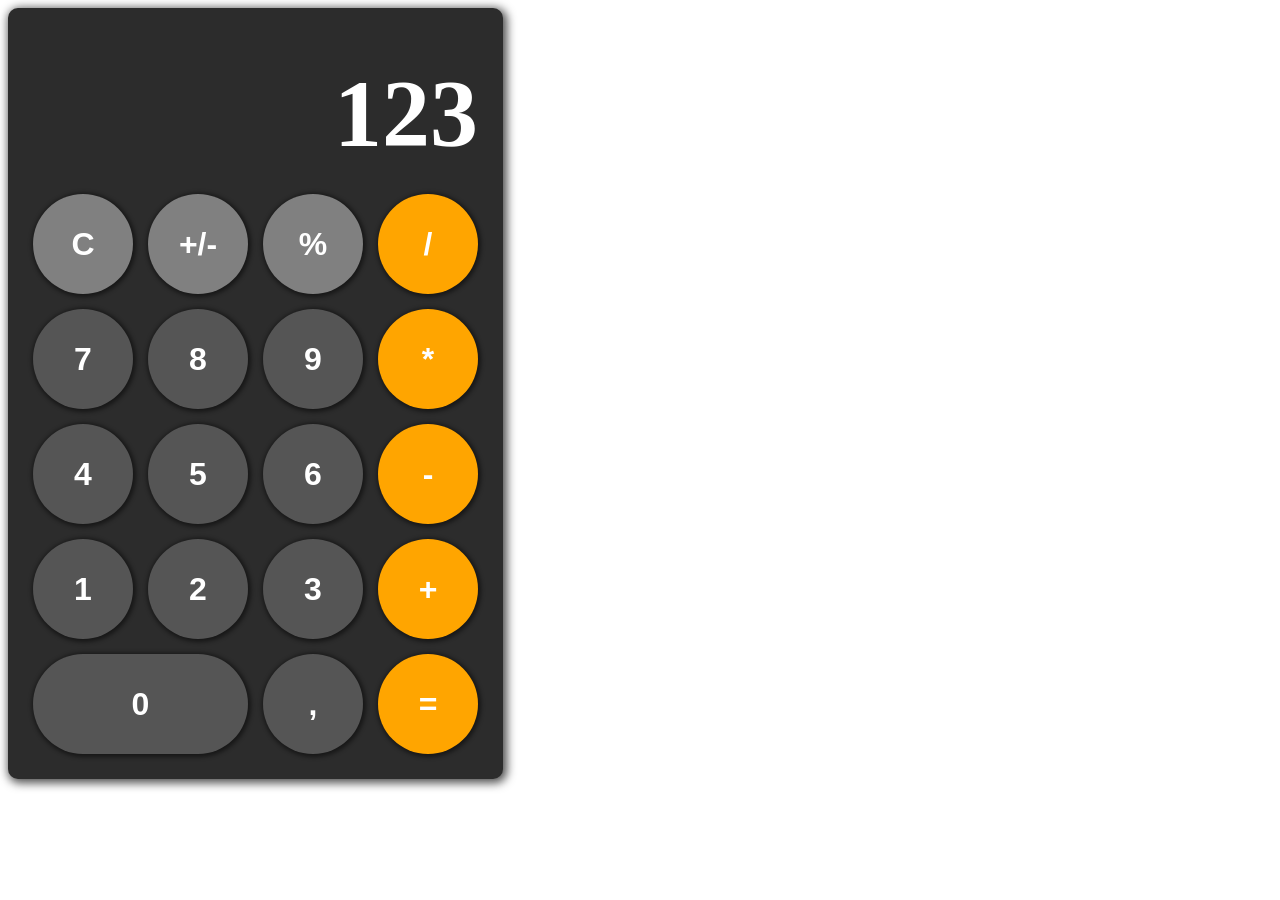
<file: Small cloning Projects/04.calculator/index.html>
<!DOCTYPE html>
<html lang="en">
<head>
    <meta charset="UTF-8">
    <meta name="viewport" content="width=device-width, initial-scale=1.0">
    <title>Document</title>
</head>

<style>
    .key{
        width: 100px;
        height: 100px;
        background-color: rgb(85, 85, 85);
        border-radius: 120px;
        display: flex;
        align-items: center;
        justify-content: center;
        font-size: xx-large;
        font-weight: bolder;
        font-family: 'Segoe UI', Tahoma, Geneva, Verdana, sans-serif;
        box-shadow: 1px 1px 4px 2px rgba(0, 0, 0, 0.488);
    }
    .row{
        display: flex;
        gap: 15px;
    }
    .keyboard{
        display: flex;
        flex-direction: column;
        gap: 15px;
    }
    .display-container{
        font-size: 6em;
        font-weight: bolder;
        text-align: end;
        padding: 25px 0;
    }
    .outer-shell{
        width: fit-content;
        background-color: rgb(44, 44, 44);
        padding: 25px;
        border-radius: 10px;
        color: white;
        box-shadow: 2px 2px 10px 2px rgba(0, 0, 0, 0.699);
    }
    .orange-text{
        background-color: orange;
    }
    .gray-text{
        background-color: gray;
    }
</style>

<body>
    
    <div class="outer-shell">
        <div class="display-container">
            123
        </div>
        <div class="keyboard">
            <div class="row">
                <div class="key gray-text">C</div>
                <div class="key gray-text">+/-</div>
                <div class="key gray-text">%</div>
                <div class="key orange-text">/</div>
            </div>
            <div class="row">
                <div class="key">7</div>
                <div class="key">8</div>
                <div class="key">9</div>
                <div class="key orange-text">*</div>
            </div>
            <div class="row">
                <div class="key">4</div>
                <div class="key">5</div>
                <div class="key">6</div>
                <div class="key orange-text">-</div>
            </div>
            <div class="row">
                <div class="key">1</div>
                <div class="key">2</div>
                <div class="key">3</div>
                <div class="key orange-text">+</div>
            </div>
            <div class="row">
                <div class="key" style="width: 215px;">0</div>
                <div class="key">,</div>
                <div class="key orange-text">=</div>
            </div>
        </div>
    </div>

</body>
</html>
</file>
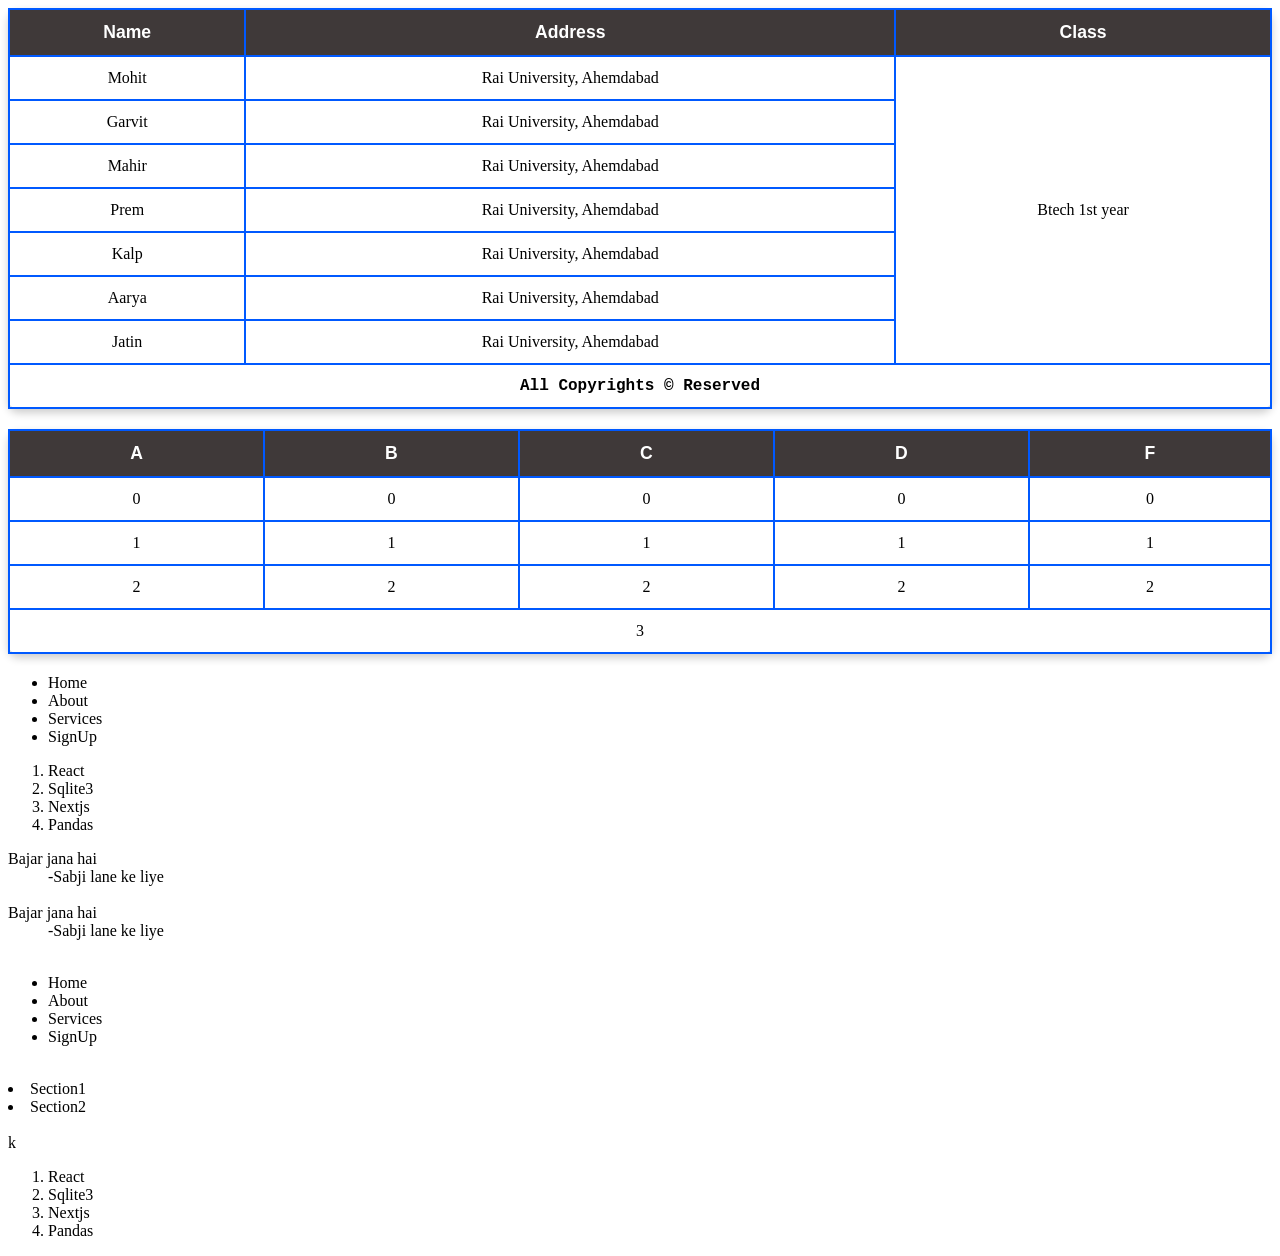
<file: HTML, CSS and JS/Question Practising 1.html>
<!DOCTYPE html>
<html lang="en">
<head>
    <meta charset="UTF-8">
    <meta name="viewport" content="width=device-width, initial-scale=1.0">
    <title>Document</title>
</head>

<style>
    th{
        font-family: 'Ubuntu', sans-serif;
        font-size: 1.1em;
        background-color: #3f3939;
        color: white;
    }
    td, th{
        padding: 12px;
    }
    table{
        width: 100%;
        margin-bottom: 20px;
        border-collapse: collapse;
        border-radius: 10px;
        box-shadow: 0 4px 8px 0 rgba(0, 0, 0, 0.2);
    }
    table:hover{
        background-color: #f2f2f2;
        cursor: pointer;
        box-shadow: 0 8px 12px 0 rgba(0, 0, 0, 0.2);
    }

    th{
        border: 2px solid #0059ff;
    }
    td{
        border: 2px solid #0059ff;
        text-align: center;
    }

</style>

<body>
    
    <table  style="border-collapse: collapse;">
        <th>Name</th>
        <th>Address</th>
        <th>Class</th>
        <tr>
            <td>Mohit</td>
            <td>Rai University, Ahemdabad</td>
            <td rowspan="7">Btech 1st year</td>
        </tr>
        <tr>
            <td>Garvit</td>
            <td>Rai University, Ahemdabad</td>
        </tr>
        <tr>
            <td>Mahir</td>
            <td>Rai University, Ahemdabad</td>
        </tr>
        <tr>
            <td>Prem</td>
            <td>Rai University, Ahemdabad</td>
        </tr>
        <tr>
            <td>Kalp</td>
            <td>Rai University, Ahemdabad</td>
        </tr>
        <tr>
            <td>Aarya</td>
            <td>Rai University, Ahemdabad</td>
        </tr>
        <tr>
            <td>Jatin</td>
            <td>Rai University, Ahemdabad</td>
        </tr>
        <tr style="font-weight: bolder; font-family:'Courier New', Courier, monospace; padding:12px;">
            <td colspan="12">All Copyrights &copy Reserved</td>
        </tr>
    </table>


    <table  style="border-collapse: collapse;">
        <th>A</th>
        <th>B</th>
        <th>C</th>
        <th>D</th>
        <th>F</th>
        <tr>
            <td>0</td>
            <td>0</td>
            <td>0</td>
            <td>0</td>
            <td>0</td>
        </tr>
        <tr>
            <td>1</td>
            <td>1</td>
            <td>1</td>
            <td>1</td>
            <td>1</td>
        </tr>
        <tr>
            <td>2</td>
            <td>2</td>
            <td>2</td>
            <td>2</td>
            <td>2</td>
        </tr>
        <tr>
            <td colspan="10">3</td>
        </tr>   
    </table>

    <ul>
        <li>Home</li>
        <li>About</li>
        <li>Services</li>
        <li>SignUp</li>
    </ul>

    <ol>
        <li>React</li>
        <li>Sqlite3</li>
        <li>Nextjs</li>
        <li>Pandas</li>
    </ol>

    <dl>
        <dt>Bajar jana hai</dt>
        <dd>-Sabji lane ke liye</dd>
        <br/>
        <dt>Bajar jana hai</dt>
        <dd>-Sabji lane ke liye</dd>
        <br>
        <ul>
            <li>Home</li>
            <li>About</li>
            <li>Services</li>
            <li>SignUp</li>
        </ul>
        <br>
        <li>Section1</li>
        <li>Section2</li>
        <br>
         k
        <ol>
            <li>React</li>
            <li>Sqlite3</li>
            <li>Nextjs</li>
            <li>Pandas</li>
        </ol>

    </dl>

</body>
</html>
</file>
